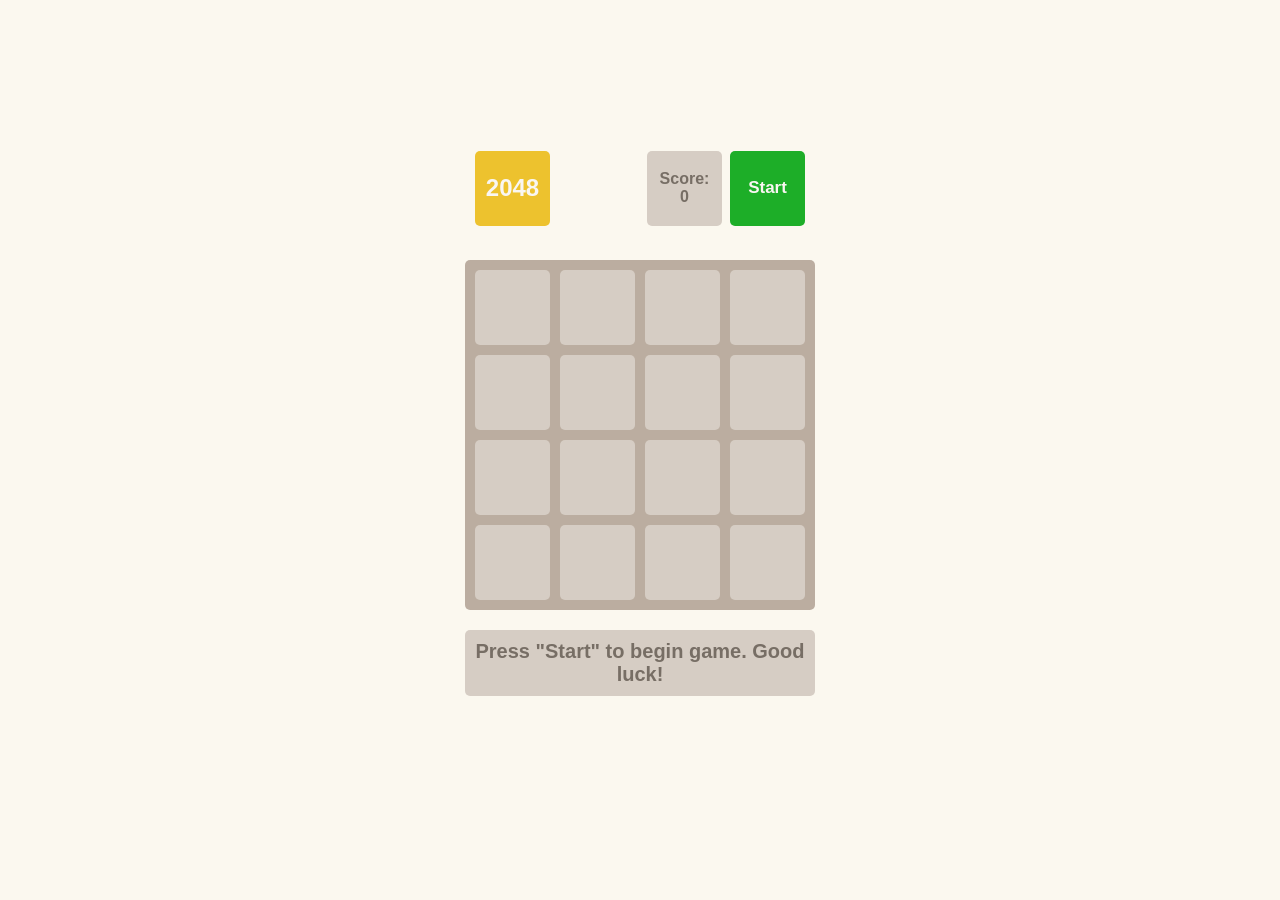
<file: index.html>
<!doctype html><html lang="en"><head><meta charset="utf-8"><meta name="viewport" content="width=device-width, initial-scale=1.0"><title>2048</title><link rel="icon" type="image/x-icon" href="2048_logo.7cc5a24d.png"><link rel="stylesheet" href="index.cd958026.css"></head><body> <div class="container"> <div class="game-header"> <h1>2048</h1> <div class="controls"> <p class="info"> Score: <span class="game-score">0</span> </p> <button class="button start">Start</button> </div> </div> <table class="game-field"> <tbody> <tr class="field-row"> <td class="field-cell"></td> <td class="field-cell"></td> <td class="field-cell"></td> <td class="field-cell"></td> </tr> <tr class="field-row"> <td class="field-cell"></td> <td class="field-cell"></td> <td class="field-cell"></td> <td class="field-cell"></td> </tr> <tr class="field-row"> <td class="field-cell"></td> <td class="field-cell"></td> <td class="field-cell"></td> <td class="field-cell"></td> </tr> <tr class="field-row"> <td class="field-cell"></td> <td class="field-cell"></td> <td class="field-cell"></td> <td class="field-cell"></td> </tr> </tbody> </table> <div class="message-container"> <p class="hidden message message-lose">You lose! Restart the game?</p> <p class="hidden message message-win">Winner! Congrats! You did it!</p> <p class="message message-start"> Press "Start" to begin game. Good luck! </p> </div> </div> <script type="module" src="index.1261ff1a.js"></script><script src="index.f69876cc.js" nomodule defer></script> </body></html>
</file>
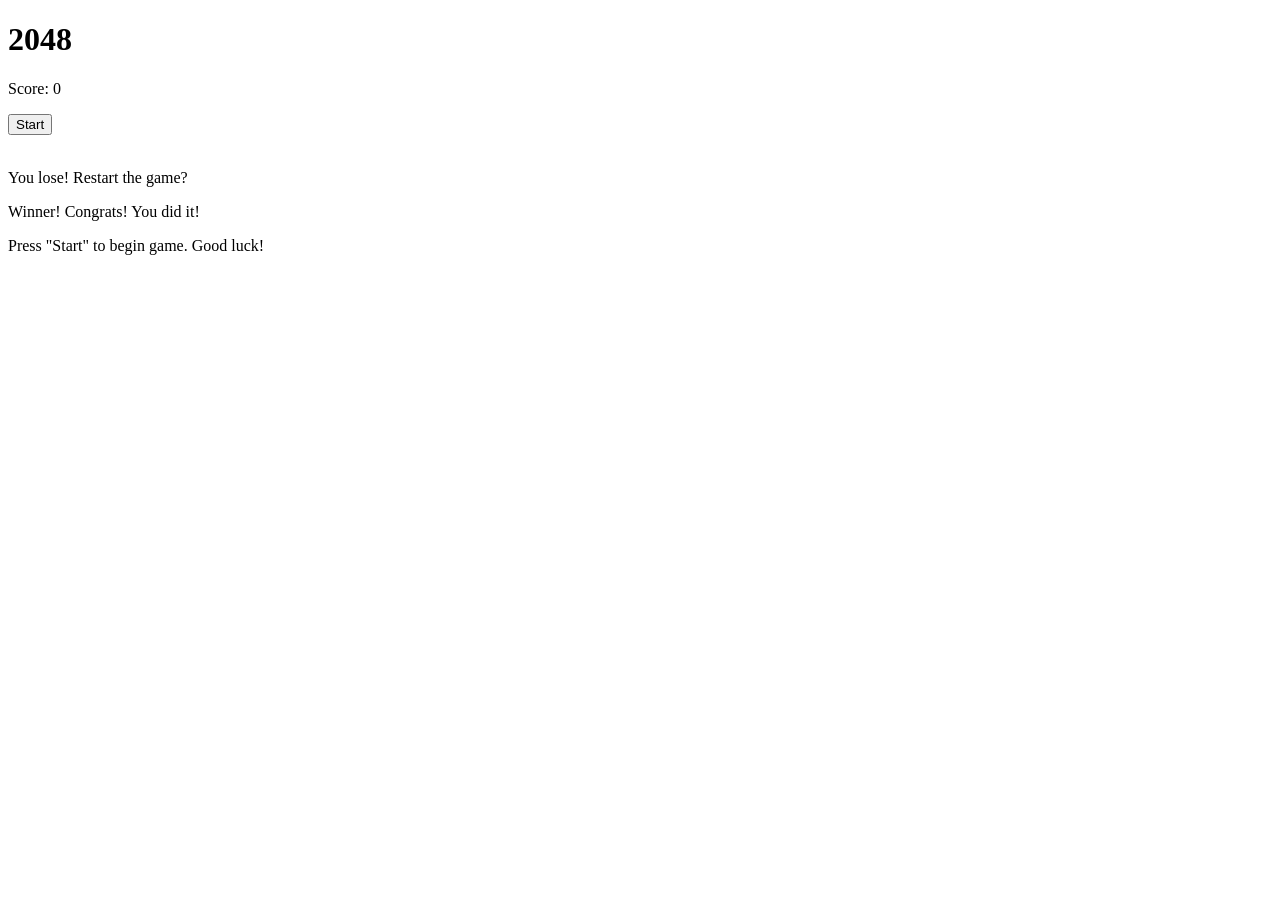
<file: src/index.html>
<!doctype html>
<html lang="en">
  <head>
    <meta charset="UTF-8" />
    <meta
      name="viewport"
      content="width=device-width, initial-scale=1.0"
    />
    <title>2048</title>
    <link
      rel="icon"
      type="image/x-icon"
      href="./images/2048_logo.png"
    />
    <link
      rel="stylesheet"
      href="./styles/main.scss"
    />
  </head>
  <body>
    <div class="container">
      <div class="game-header">
        <h1>2048</h1>
        <div class="controls">
          <p class="info">
            Score:
            <span class="game-score">0</span>
          </p>
          <button class="button start">Start</button>
        </div>
      </div>

      <table class="game-field">
        <tbody>
          <tr class="field-row">
            <td class="field-cell"></td>
            <td class="field-cell"></td>
            <td class="field-cell"></td>
            <td class="field-cell"></td>
          </tr>

          <tr class="field-row">
            <td class="field-cell"></td>
            <td class="field-cell"></td>
            <td class="field-cell"></td>
            <td class="field-cell"></td>
          </tr>

          <tr class="field-row">
            <td class="field-cell"></td>
            <td class="field-cell"></td>
            <td class="field-cell"></td>
            <td class="field-cell"></td>
          </tr>

          <tr class="field-row">
            <td class="field-cell"></td>
            <td class="field-cell"></td>
            <td class="field-cell"></td>
            <td class="field-cell"></td>
          </tr>
        </tbody>
      </table>

      <div class="message-container">
        <p class="message message-lose hidden">You lose! Restart the game?</p>
        <p class="message message-win hidden">Winner! Congrats! You did it!</p>
        <p class="message message-start">
          Press "Start" to begin game. Good luck!
        </p>
      </div>
    </div>
    <script
      type="module"
      src="scripts/main.js"
    ></script>
  </body>
</html>
</file>
<file: index.cd958026.css>
body{background:#fbf8ef;-ms-flex-pack:center;justify-content:center;-ms-flex-align:center;align-items:center;min-height:100vh;margin:0;font-family:sans-serif;font-size:24px;font-weight:900;display:-ms-flexbox;display:flex}.field-cell{color:#776e65;box-sizing:border-box;text-align:center;vertical-align:center;-webkit-user-select:none;-ms-user-select:none;user-select:none;background:#d6cdc4;border-radius:5px;width:75px;height:75px}.field-cell--2{background:#eee4da}.field-cell--4{background:#ede0c8}.field-cell--8{color:#f9f6f2;background:#f2b179}.field-cell--16{color:#f9f6f2;background:#f59563}.field-cell--32{color:#f9f6f2;background:#f67c5f}.field-cell--64{color:#f9f6f2;background:#f65e3b}.field-cell--128{color:#f9f6f2;background:#edcf72}.field-cell--256{color:#f9f6f2;background:#edcc61}.field-cell--512{color:#f9f6f2;background:#edc850}.field-cell--1024{color:#f9f6f2;background:#edc53f}.field-cell--2048{color:#f9f6f2;background:#edc22e}.game-field{border-spacing:10px;background:#bbada0;border-radius:5px}.game-header{box-sizing:border-box;-ms-flex-pack:justify;justify-content:space-between;width:100%;margin-bottom:24px;padding:10px;display:-ms-flexbox;display:flex}h1{color:#f9f6f2;box-sizing:border-box;background:#edc22e;border-radius:5px;-ms-flex-pack:center;justify-content:center;-ms-flex-align:center;align-items:center;width:75px;height:75px;margin:0;font-size:24px;display:-ms-flexbox;display:flex}.info{color:#776e65;box-sizing:border-box;background:#d6cdc4;border-radius:5px;-ms-flex-direction:column;flex-direction:column;-ms-flex-pack:center;justify-content:center;-ms-flex-align:center;align-items:center;width:75px;height:75px;margin:0 8px 0 0;font-size:16px;display:-ms-flexbox;display:flex}.controls{display:-ms-flexbox;display:flex}.button{cursor:pointer;color:#f9f6f2;border:none;border-radius:5px;width:75px;height:75px;font-family:sans-serif;font-size:16px;font-weight:700;transition:background .25s}.start{background:#1dae28;font-size:17px}.start:hover{background:#179921}.restart{background:#f1b2b2}.restart:hover{background:#f87474}.message{box-sizing:border-box;color:#776e65;text-align:center;background:#d6cdc4;border-radius:5px;width:100%;padding:10px;font-size:20px}.hidden{display:none}.container{-ms-flex-direction:column;flex-direction:column;-ms-flex-align:center;align-items:center;width:350px;display:-ms-flexbox;display:flex}.message-win{color:#f9f6f2;background:#edc22e}.message-container{width:100%;height:150px}
/*# sourceMappingURL=index.cd958026.css.map */
</file>
